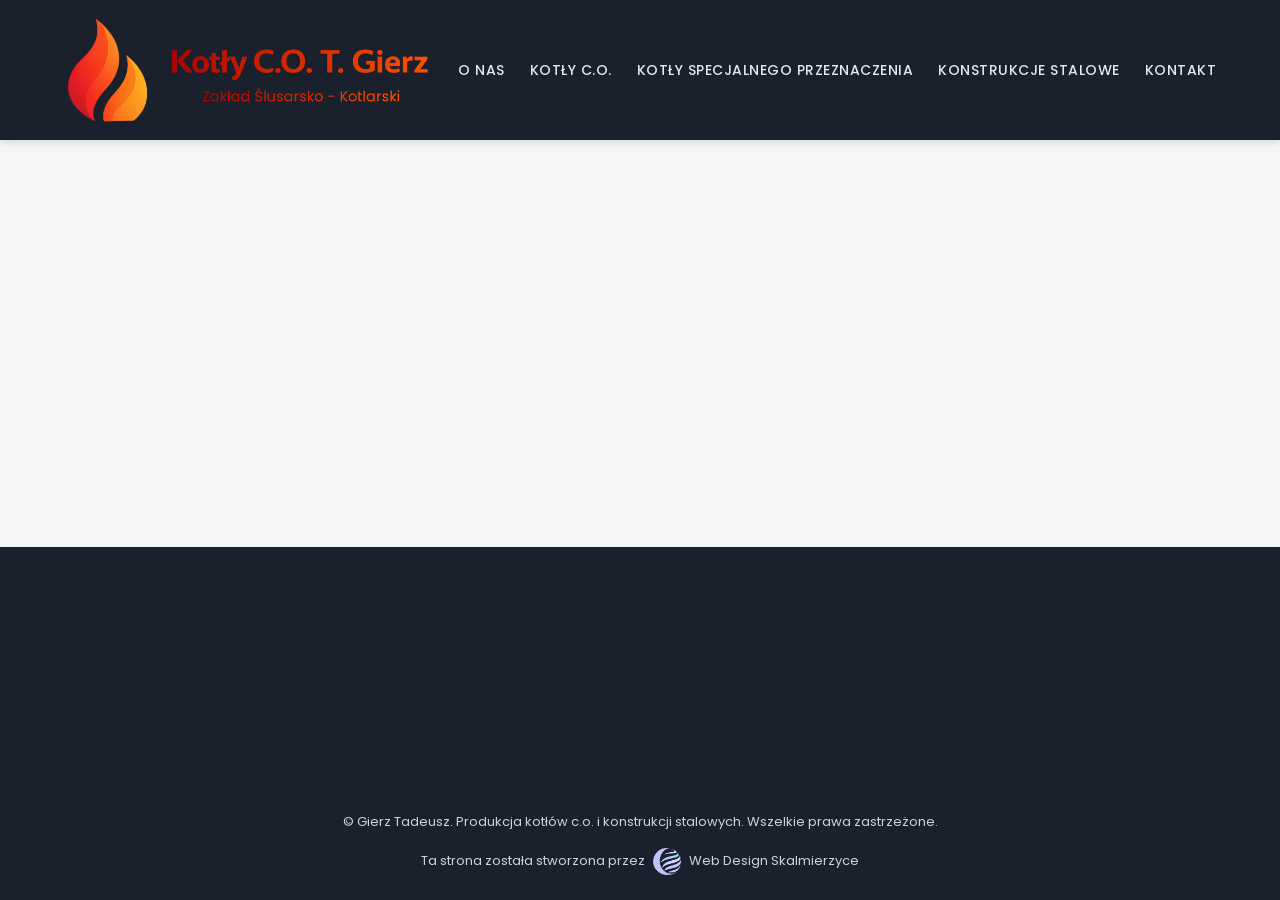
<file: index.html>
<!DOCTYPE html>
<html lang="pl">
<head>
    <meta charset="UTF-8">
    <meta name="viewport" content="width=device-width, initial-scale=1.0">
    <link rel="stylesheet" href="style.css">
    <link rel="shortcut icon" href="favicon.png" type="image/x-icon">
    <link rel="preconnect" href="https://fonts.googleapis.com">
    <link rel="preconnect" href="https://fonts.gstatic.com" crossorigin>
    <link href="https://fonts.googleapis.com/css2?family=Birthstone&family=Courgette&family=Poppins:ital,wght@0,100;0,200;0,300;0,400;0,500;0,600;0,700;0,800;0,900;1,100;1,200;1,300;1,400;1,500;1,600;1,700;1,800;1,900&display=swap" rel="stylesheet">
    <title>Home</title>
</head>
<body>
    <header>
        <a href="index.html" class="logo-link"><img src="logo.png" alt="Logo Kotły CO" class="nav-logo"></a>

        <input type="checkbox" id="menu-toggle" class="menu-toggle">
        <label for="menu-toggle" class="hamburger-label">
            <span></span>
            <span></span>
            <span></span>
        </label>

        <ul class="nav-menu">
            <li><a href="onas.html">O nas</a></li>
            <li><a href="kotlyco.html">Kotły C.O.</a></li>
            <li><a href="kotlyspecjalne.html">Kotły specjalnego przeznaczenia</a></li>
            <li><a href="konstrukcje.html">Konstrukcje stalowe</a></li>
            <li><a href="kontakt.html">Kontakt</a></li>
        </ul>
    </header>

    <footer>
        <iframe src="https://www.google.com/maps/embed?pb=!1m18!1m12!1m3!1d154.54595161892988!2d17.96741751518115!3d51.701290234675774!2m3!1f0!2f0!3f0!3m2!1i1024!2i768!4f13.1!3m3!1m2!1s0x471ac5ee94b09e05%3A0xdb924361e9fa3e21!2sGierz%20Tadeusz.%20Produkcja%20kot%C5%82%C3%B3w%20c.o.%20i%20konstrukcji%20stalowych!5e0!3m2!1spl!2spl!4v1782755112914!5m2!1spl!2spl" width="600" height="450" style="border:0;" allowfullscreen="" loading="lazy" referrerpolicy="strict-origin-when-cross-origin"></iframe>
        <h4>© Gierz Tadeusz. Produkcja kotłów c.o. i konstrukcji stalowych. Wszelkie prawa zastrzeżone.</h4>
        <h4>Ta strona została stworzona przez <img src="WebDesign.png" alt="logo WebDesign Skalmierzyce"> Web Design Skalmierzyce</h4>
    </footer>
</body>
</html>
</file>
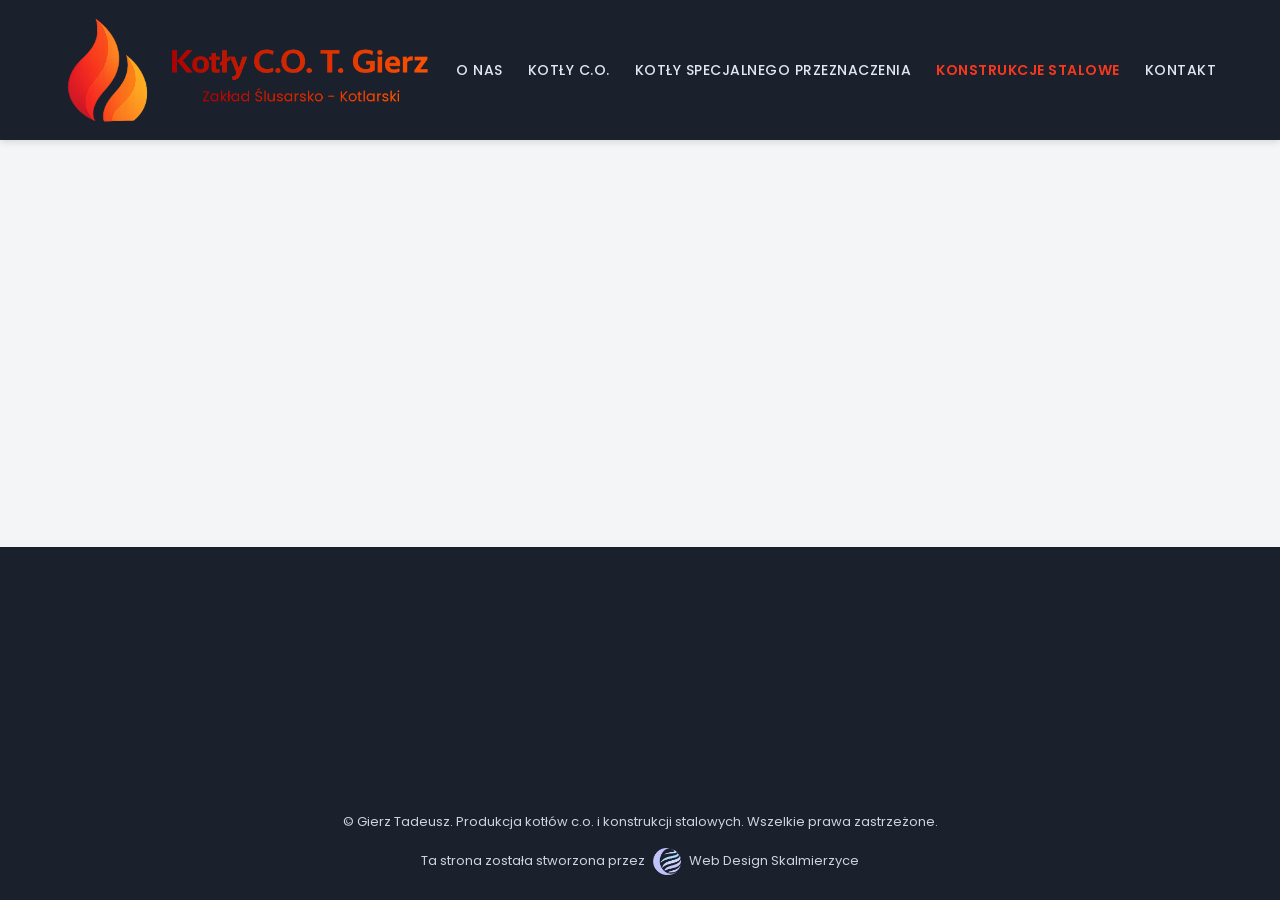
<file: konstrukcje.html>
<!DOCTYPE html>
<html lang="pl">
<head>
    <meta charset="UTF-8">
    <meta name="viewport" content="width=device-width, initial-scale=1.0">
    <link rel="stylesheet" href="style.css">
    <link rel="shortcut icon" href="favicon.png" type="image/x-icon">
    <link rel="preconnect" href="https://fonts.googleapis.com">
    <link rel="preconnect" href="https://fonts.gstatic.com" crossorigin>
    <link href="https://fonts.googleapis.com/css2?family=Birthstone&family=Courgette&family=Poppins:ital,wght@0,100;0,200;0,300;0,400;0,500;0,600;0,700;0,800;0,900;1,100;1,200;1,300;1,400;1,500;1,600;1,700;1,800;1,900&display=swap" rel="stylesheet">
    <title>Konstrukcje stalowe</title>
</head>
<body>
    <header>
        <a href="index.html" class="logo-link"><img src="logo.png" alt="Logo Kotły CO" class="nav-logo"></a>

        <input type="checkbox" id="menu-toggle" class="menu-toggle">
        <label for="menu-toggle" class="hamburger-label">
            <span></span>
            <span></span>
            <span></span>
        </label>

        <ul class="nav-menu">
            <li><a href="onas.html">O nas</a></li>
            <li><a href="kotlyco.html">Kotły C.O.</a></li>
            <li><a href="kotlyspecjalne.html">Kotły specjalnego przeznaczenia</a></li>
            <li><a href="konstrukcje.html" class="active">Konstrukcje stalowe</a></li>
            <li><a href="kontakt.html">Kontakt</a></li>
        </ul>
    </header>

    <footer>
        <iframe src="https://www.google.com/maps/embed?pb=!1m18!1m12!1m3!1d154.54595161892988!2d17.96741751518115!3d51.701290234675774!2m3!1f0!2f0!3f0!3m2!1i1024!2i768!4f13.1!3m3!1m2!1s0x471ac5ee94b09e05%3A0xdb924361e9fa3e21!2sGierz%20Tadeusz.%20Produkcja%20kot%C5%82%C3%B3w%20c.o.%20i%20konstrukcji%20stalowych!5e0!3m2!1spl!2spl!4v1782755112914!5m2!1spl!2spl" width="600" height="450" style="border:0;" allowfullscreen="" loading="lazy" referrerpolicy="strict-origin-when-cross-origin"></iframe>
        <h4>© Gierz Tadeusz. Produkcja kotłów c.o. i konstrukcji stalowych. Wszelkie prawa zastrzeżone.</h4>
        <h4>Ta strona została stworzona przez <img src="WebDesign.png" alt="logo WebDesign Skalmierzyce"> Web Design Skalmierzyce</h4>
    </footer>
</body>
</html>
</file>
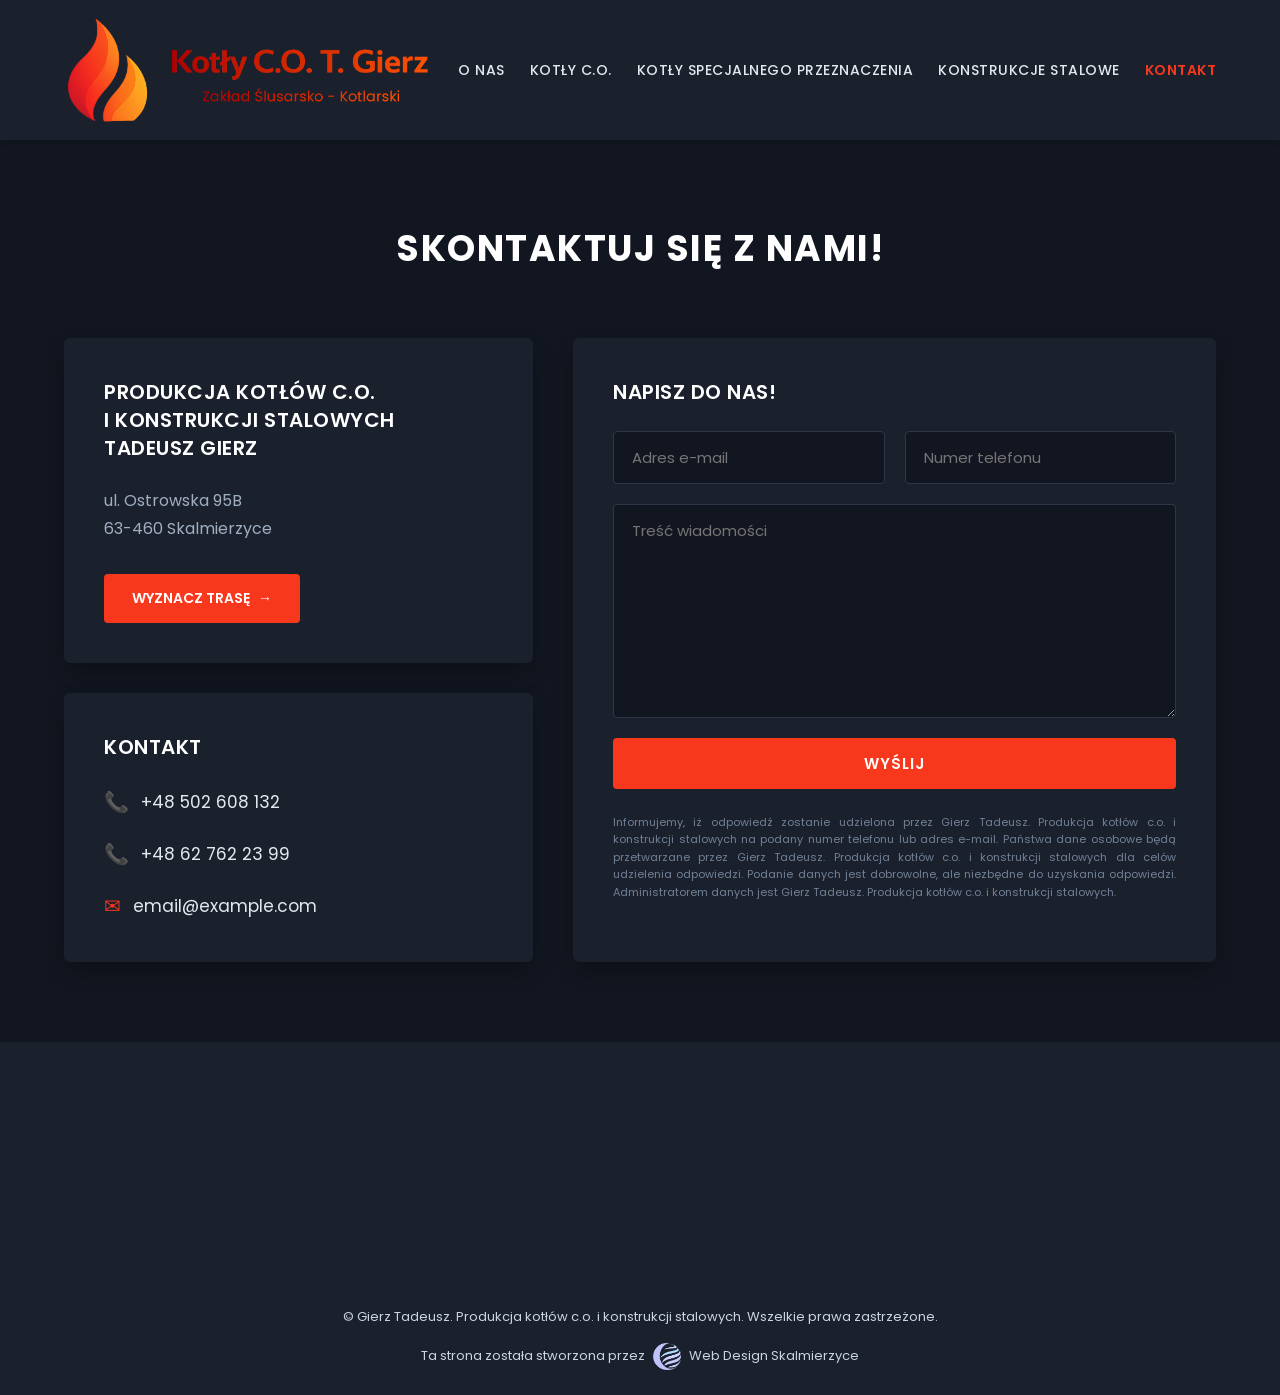
<file: kontakt.html>
<!DOCTYPE html>
<html lang="pl">
<head>
    <meta charset="UTF-8">
    <meta name="viewport" content="width=device-width, initial-scale=1.0">
    <link rel="stylesheet" href="style.css">
    <link rel="shortcut icon" href="favicon.png" type="image/x-icon">
    <link rel="preconnect" href="https://fonts.googleapis.com">
    <link rel="preconnect" href="https://fonts.gstatic.com" crossorigin>
    <link href="https://fonts.googleapis.com/css2?family=Birthstone&family=Courgette&family=Poppins:ital,wght@0,100;0,200;0,300;0,400;0,500;0,600;0,700;0,800;0,900;1,100;1,200;1,300;1,400;1,500;1,600;1,700;1,800;1,900&display=swap" rel="stylesheet">
    <title>Kontakt</title>
</head>
<body>
    <header>
        <a href="index.html" class="logo-link"><img src="logo.png" alt="Logo Kotły CO" class="nav-logo"></a>

        <input type="checkbox" id="menu-toggle" class="menu-toggle">
        <label for="menu-toggle" class="hamburger-label">
            <span></span>
            <span></span>
            <span></span>
        </label>

        <ul class="nav-menu">
            <li><a href="onas.html">O nas</a></li>
            <li><a href="kotlyco.html">Kotły C.O.</a></li>
            <li><a href="kotlyspecjalne.html">Kotły specjalnego przeznaczenia</a></li>
            <li><a href="konstrukcje.html">Konstrukcje stalowe</a></li>
            <li><a href="kontakt.html" class="active">Kontakt</a></li>
        </ul>
    </header>
    <main class="contact-section">
        <h1 class="section-title">Skontaktuj się z nami!</h1>
        
        <div class="contact-container">
            <div class="contact-info-column">
                
                <div class="contact-card card-justify">
                    <h2>Produkcja kotłów C.O.<br>i konstrukcji stalowych<br>Tadeusz Gierz</h2>
                    <p class="address">
                        ul. Ostrowska 95B<br>
                        63-460 Skalmierzyce
                    </p>
                    <a href="https://www.google.com/maps/dir/?api=1&destination=Gierz+Tadeusz.+Produkcja+kotłów+c.o.+i+konstrukcji+stalowych,+Ostrowska+95B,+63-460+Skalmierzyce" target="_blank" class="map-btn-link">
                        <button class="btn-primary">Wyznacz trasę <span class="arrow">→</span></button>
                    </a>
                </div>

                <div class="contact-card">
                    <h2>Kontakt</h2>
                    <ul class="contact-list">
                        <li><span class="icon">📞</span> +48 502 608 132</li>
                        <li><span class="icon">📞</span> +48 62 762 23 99</li>
                        <li><span class="icon">✉</span> email@example.com</li>
                    </ul>
                </div>

            </div>

            <div class="contact-card form-card">
                <h2>Napisz do nas!</h2>
                <form action="" class="contact-form">
                    <div class="form-row">
                        <input type="email" placeholder="Adres e-mail" required>
                        <input type="number" placeholder="Numer telefonu" required>
                    </div>
                    <textarea placeholder="Treść wiadomości" rows="8" required></textarea>
                    
                    <button type="submit" class="btn-submit">Wyślij</button>
                    
                    <p class="rodo-text">
                        Informujemy, iż odpowiedź zostanie udzielona przez Gierz Tadeusz. Produkcja kotłów c.o. i konstrukcji stalowych na podany numer telefonu lub adres e-mail. Państwa dane osobowe będą przetwarzane przez Gierz Tadeusz. Produkcja kotłów c.o. i konstrukcji stalowych dla celów udzielenia odpowiedzi. Podanie danych jest dobrowolne, ale niezbędne do uzyskania odpowiedzi. Administratorem danych jest Gierz Tadeusz. Produkcja kotłów c.o. i konstrukcji stalowych.
                    </p>
                </form>
            </div>
        </div>
    </main>
    <footer>
        <iframe src="https://www.google.com/maps/embed?pb=!1m18!1m12!1m3!1d154.54595161892988!2d17.96741751518115!3d51.701290234675774!2m3!1f0!2f0!3f0!3m2!1i1024!2i768!4f13.1!3m3!1m2!1s0x471ac5ee94b09e05%3A0xdb924361e9fa3e21!2sGierz%20Tadeusz.%20Produkcja%20kot%C5%82%C3%B3w%20c.o.%20i%20konstrukcji%20stalowych!5e0!3m2!1spl!2spl!4v1782755112914!5m2!1spl!2spl" width="600" height="450" style="border:0;" allowfullscreen="" loading="lazy" referrerpolicy="strict-origin-when-cross-origin"></iframe>
        <h4>© Gierz Tadeusz. Produkcja kotłów c.o. i konstrukcji stalowych. Wszelkie prawa zastrzeżone.</h4>
        <h4>Ta strona została stworzona przez <img src="WebDesign.png" alt="logo WebDesign Skalmierzyce"> Web Design Skalmierzyce</h4>
    </footer>
</body>
</html>
</file>
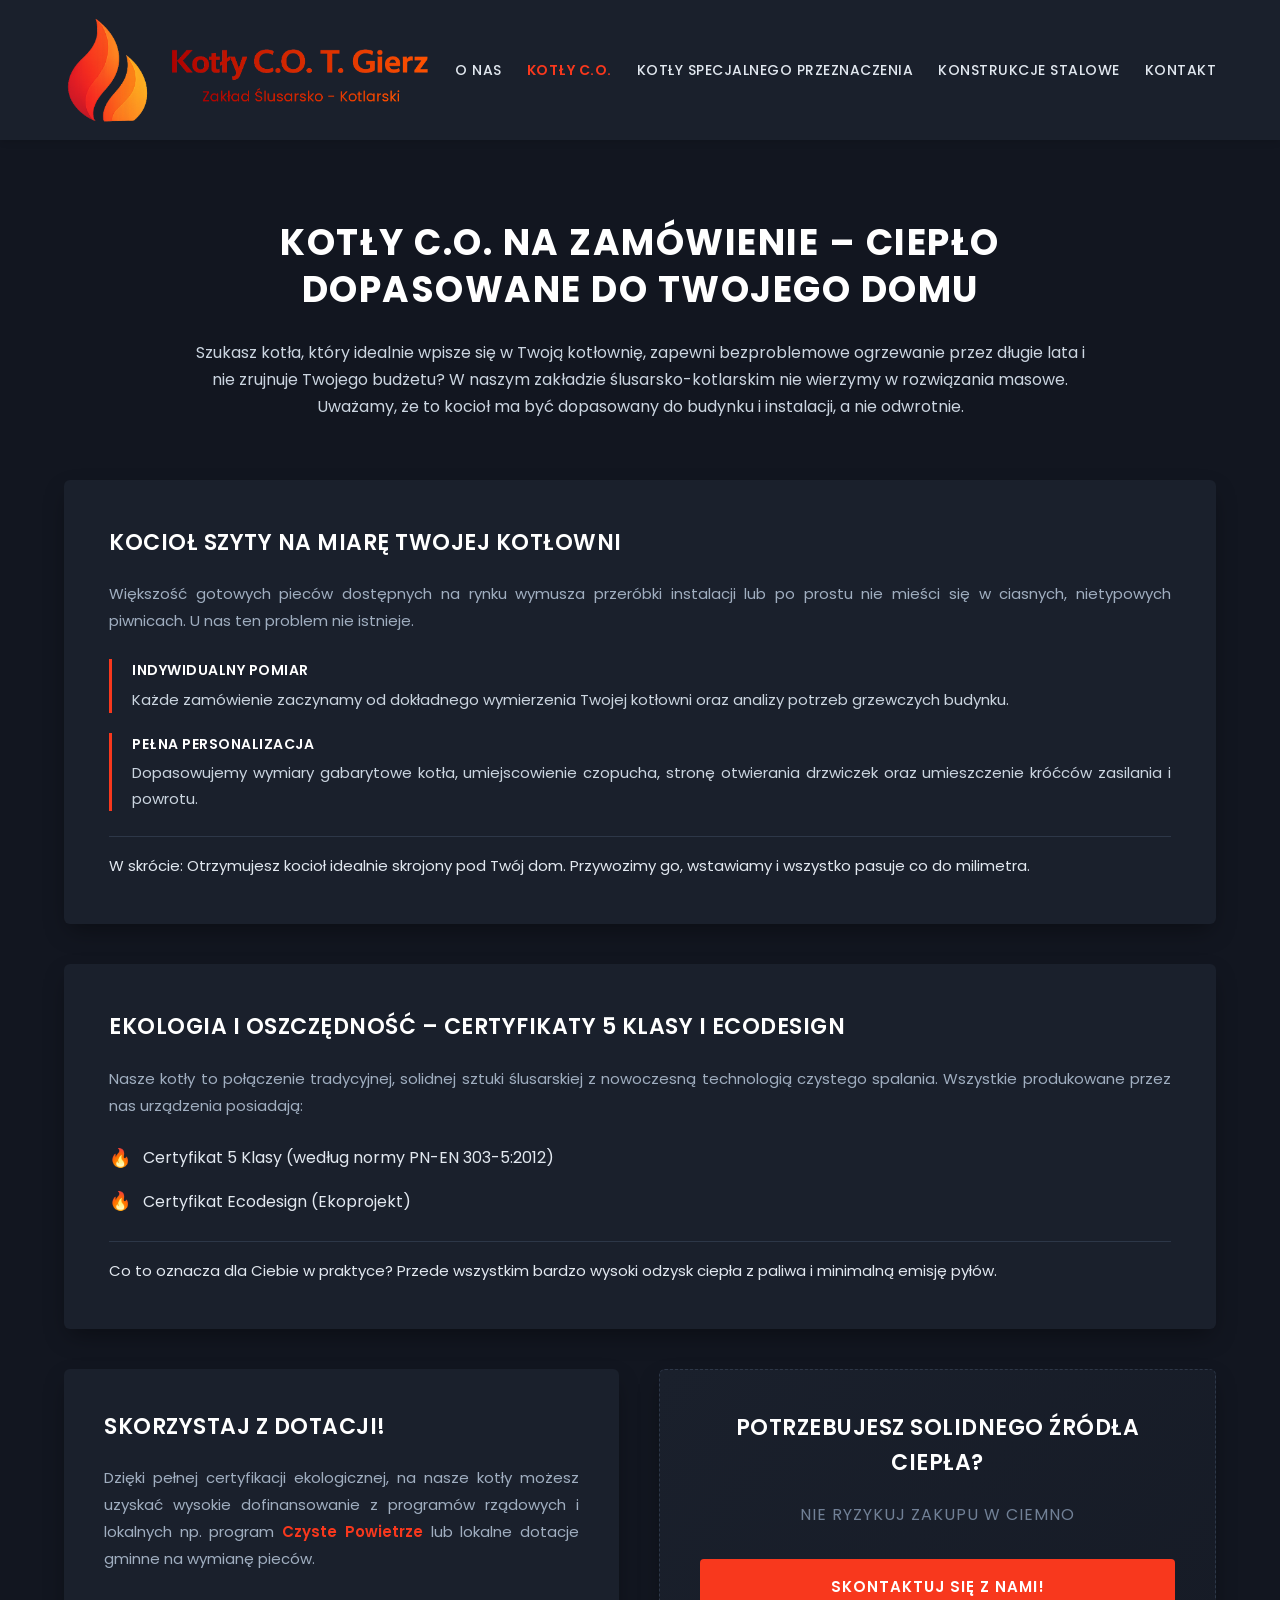
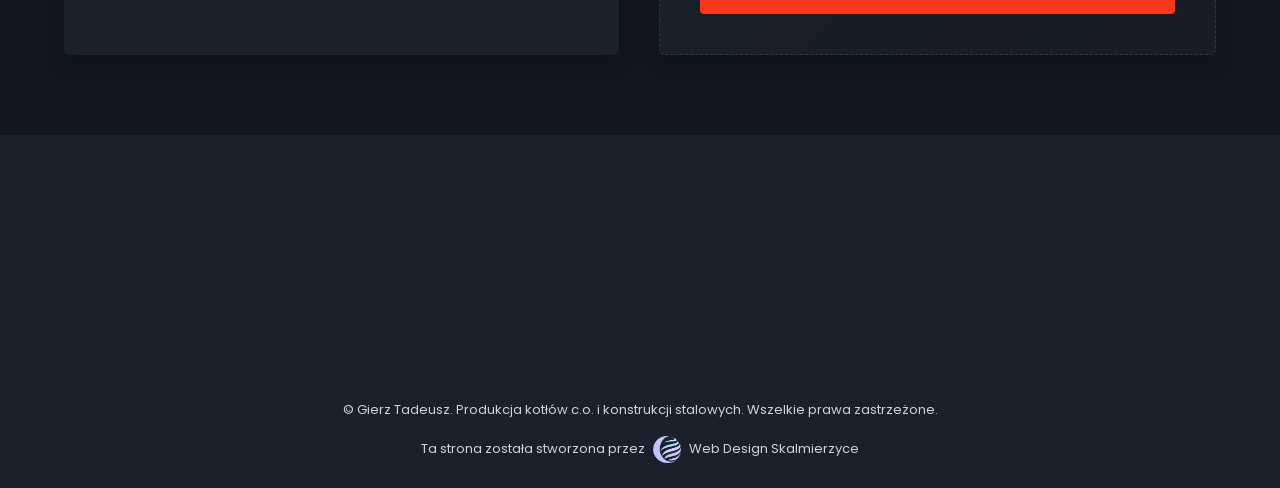
<file: kotlyco.html>
<!DOCTYPE html>
<html lang="pl">
<head>
    <meta charset="UTF-8">
    <meta name="viewport" content="width=device-width, initial-scale=1.0">
    <link rel="stylesheet" href="style.css">
    <link rel="shortcut icon" href="favicon.png" type="image/x-icon">
    <link rel="preconnect" href="https://fonts.googleapis.com">
    <link rel="preconnect" href="https://fonts.gstatic.com" crossorigin>
    <link href="https://fonts.googleapis.com/css2?family=Birthstone&family=Courgette&family=Poppins:ital,wght@0,100;0,200;0,300;0,400;0,500;0,600;0,700;0,800;0,900;1,100;1,200;1,300;1,400;1,500;1,600;1,700;1,800;1,900&display=swap" rel="stylesheet">
    <title>Kotły C.O.</title>
</head>
<body>
    <header>
        <a href="index.html" class="logo-link"><img src="logo.png" alt="Logo Kotły CO" class="nav-logo"></a>

        <input type="checkbox" id="menu-toggle" class="menu-toggle">
        <label for="menu-toggle" class="hamburger-label">
            <span></span>
            <span></span>
            <span></span>
        </label>

        <ul class="nav-menu">
            <li><a href="onas.html">O nas</a></li>
            <li><a href="kotlyco.html" class="active">Kotły C.O.</a></li>
            <li><a href="kotlyspecjalne.html">Kotły specjalnego przeznaczenia</a></li>
            <li><a href="konstrukcje.html">Konstrukcje stalowe</a></li>
            <li><a href="kontakt.html">Kontakt</a></li>
        </ul>
    </header>
    <main class="products-section">
        <div class="products-hero">
            <h1 class="hero-title">Kotły C.O. na zamówienie – Ciepło dopasowane do Twojego domu</h1>
            <p class="hero-desc">Szukasz kotła, który idealnie wpisze się w Twoją kotłownię, zapewni bezproblemowe ogrzewanie przez długie lata i nie zrujnuje Twojego budżetu? W naszym zakładzie ślusarsko-kotlarskim nie wierzymy w rozwiązania masowe. Uważamy, że to kocioł ma być dopasowany do budynku i instalacji, a nie odwrotnie.</p>
        </div>
        
        <div class="products-container">
            <div class="product-large-card text-justify">
                <h2>Kocioł szyty na miarę Twojej kotłowni</h2>
                <p>Większość gotowych pieców dostępnych na rynku wymusza przeróbki instalacji lub po prostu nie mieści się w ciasnych, nietypowych piwnicach. U nas ten problem nie istnieje.</p>
                <ul class="features-list">
                    <li>
                        <span class="feature-highlight">Indywidualny pomiar</span> Każde zamówienie zaczynamy od dokładnego wymierzenia Twojej kotłowni oraz analizy potrzeb grzewczych budynku.
                    </li>
                    <li>
                        <span class="feature-highlight">Pełna personalizacja</span> Dopasowujemy wymiary gabarytowe kotła, umiejscowienie czopucha, stronę otwierania drzwiczek oraz umieszczenie króćców zasilania i powrotu.
                    </li>
                </ul>
                <p class="card-summary">W skrócie: Otrzymujesz kocioł idealnie skrojony pod Twój dom. Przywozimy go, wstawiamy i wszystko pasuje co do milimetra.</p>
            </div>

            <div class="product-large-card text-justify">
                <h2>Ekologia i oszczędność – Certyfikaty 5 Klasy i Ecodesign</h2>
                <p>Nasze kotły to połączenie tradycyjnej, solidnej sztuki ślusarskiej z nowoczesną technologią czystego spalania. Wszystkie produkowane przez nas urządzenia posiadają:</p>
                <ul class="cert-list">
                    <li><span class="fire-icon">🔥</span> Certyfikat 5 Klasy (według normy PN-EN 303-5:2012)</li>
                    <li><span class="fire-icon">🔥</span> Certyfikat Ecodesign (Ekoprojekt)</li>
                </ul>
                <p class="card-summary">Co to oznacza dla Ciebie w praktyce? Przede wszystkim bardzo wysoki odzysk ciepła z paliwa i minimalną emisję pyłów.</p>
            </div>

            <div class="small-cards-row">
                <div class="product-small-card text-justify">
                    <h2>Skorzystaj z dotacji!</h2>
                    <p>Dzięki pełnej certyfikacji ekologicznej, na nasze kotły możesz uzyskać wysokie dofinansowanie z programów rządowych i lokalnych np. program <span class="text-accent">Czyste Powietrze</span> lub lokalne dotacje gminne na wymianę pieców.</p>
                </div>

                <div class="product-small-card cta-card">
                    <h2>Potrzebujesz solidnego źródła ciepła?</h2>
                    <p class="cta-sub">Nie ryzykuj zakupu w ciemno</p>
                    <a href="kontakt.html" class="cta-link">
                        <button class="btn-cta">Skontaktuj się z nami!</button>
                    </a>
                </div>
            </div>
        </div>
    </main>
    <footer>
        <iframe src="https://www.google.com/maps/embed?pb=!1m18!1m12!1m3!1d154.54595161892988!2d17.96741751518115!3d51.701290234675774!2m3!1f0!2f0!3f0!3m2!1i1024!2i768!4f13.1!3m3!1m2!1s0x471ac5ee94b09e05%3A0xdb924361e9fa3e21!2sGierz%20Tadeusz.%20Produkcja%20kot%C5%82%C3%B3w%20c.o.%20i%20konstrukcji%20stalowych!5e0!3m2!1spl!2spl!4v1782755112914!5m2!1spl!2spl" width="600" height="450" style="border:0;" allowfullscreen="" loading="lazy" referrerpolicy="strict-origin-when-cross-origin"></iframe>
        <h4>© Gierz Tadeusz. Produkcja kotłów c.o. i konstrukcji stalowych. Wszelkie prawa zastrzeżone.</h4>
        <h4>Ta strona została stworzona przez <img src="WebDesign.png" alt="logo WebDesign Skalmierzyce"> Web Design Skalmierzyce</h4>
    </footer>
</body>
</html>
</file>
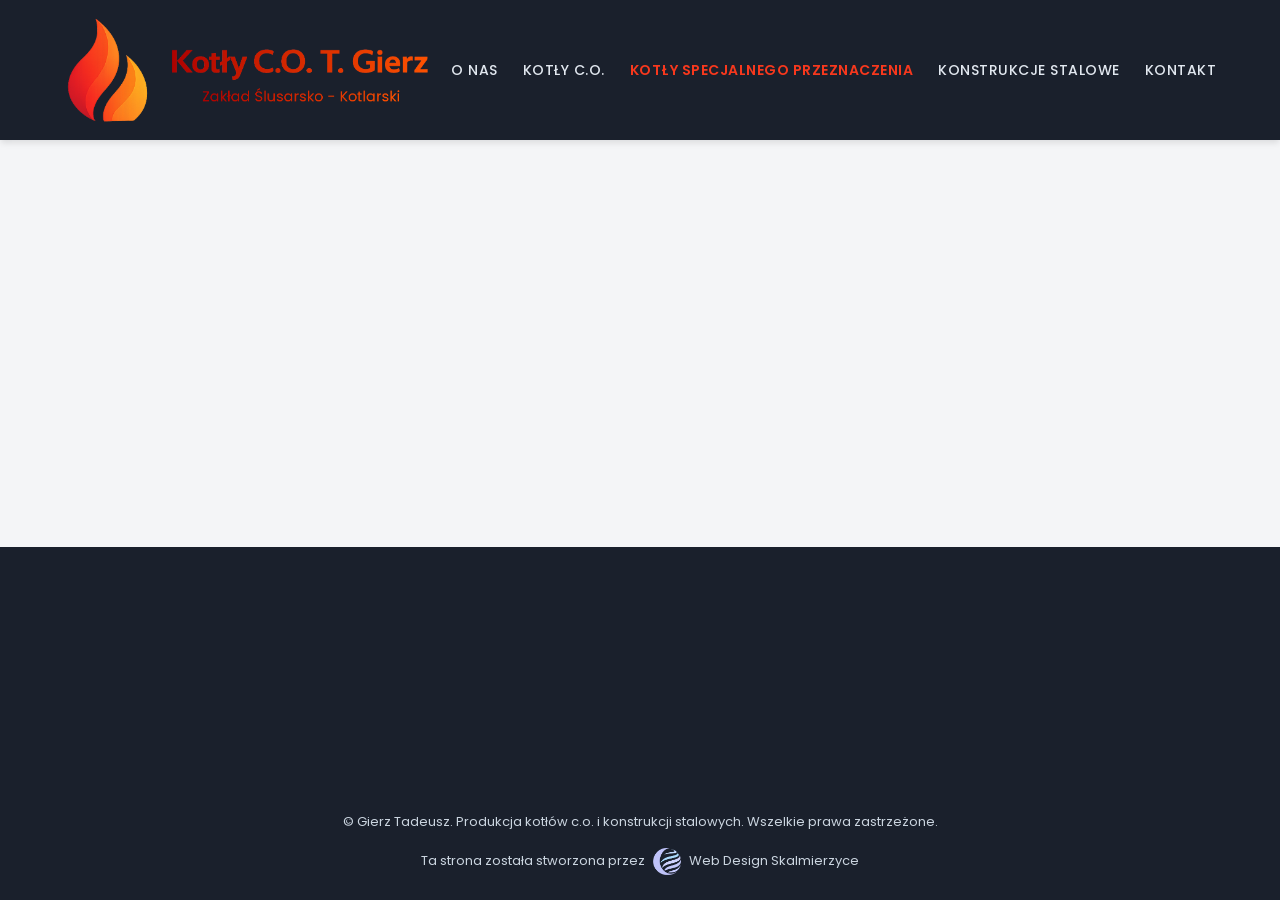
<file: kotlyspecjalne.html>
<!DOCTYPE html>
<html lang="pl">
<head>
    <meta charset="UTF-8">
    <meta name="viewport" content="width=device-width, initial-scale=1.0">
    <link rel="stylesheet" href="style.css">
    <link rel="shortcut icon" href="favicon.png" type="image/x-icon">
    <link rel="preconnect" href="https://fonts.googleapis.com">
    <link rel="preconnect" href="https://fonts.gstatic.com" crossorigin>
    <link href="https://fonts.googleapis.com/css2?family=Birthstone&family=Courgette&family=Poppins:ital,wght@0,100;0,200;0,300;0,400;0,500;0,600;0,700;0,800;0,900;1,100;1,200;1,300;1,400;1,500;1,600;1,700;1,800;1,900&display=swap" rel="stylesheet">
    <title>Kotły specjalnego przeznaczenia</title>
</head>
<body>
    <header>
        <a href="index.html" class="logo-link"><img src="logo.png" alt="Logo Kotły CO" class="nav-logo"></a>

        <input type="checkbox" id="menu-toggle" class="menu-toggle">
        <label for="menu-toggle" class="hamburger-label">
            <span></span>
            <span></span>
            <span></span>
        </label>

        <ul class="nav-menu">
            <li><a href="onas.html">O nas</a></li>
            <li><a href="kotlyco.html">Kotły C.O.</a></li>
            <li><a href="kotlyspecjalne.html" class="active">Kotły specjalnego przeznaczenia</a></li>
            <li><a href="konstrukcje.html">Konstrukcje stalowe</a></li>
            <li><a href="kontakt.html">Kontakt</a></li>
        </ul>
    </header>

    <footer>
        <iframe src="https://www.google.com/maps/embed?pb=!1m18!1m12!1m3!1d154.54595161892988!2d17.96741751518115!3d51.701290234675774!2m3!1f0!2f0!3f0!3m2!1i1024!2i768!4f13.1!3m3!1m2!1s0x471ac5ee94b09e05%3A0xdb924361e9fa3e21!2sGierz%20Tadeusz.%20Produkcja%20kot%C5%82%C3%B3w%20c.o.%20i%20konstrukcji%20stalowych!5e0!3m2!1spl!2spl!4v1782755112914!5m2!1spl!2spl" width="600" height="450" style="border:0;" allowfullscreen="" loading="lazy" referrerpolicy="strict-origin-when-cross-origin"></iframe>
        <h4>© Gierz Tadeusz. Produkcja kotłów c.o. i konstrukcji stalowych. Wszelkie prawa zastrzeżone.</h4>
        <h4>Ta strona została stworzona przez <img src="WebDesign.png" alt="logo WebDesign Skalmierzyce"> Web Design Skalmierzyce</h4>
    </footer>
</body>
</html>
</file>
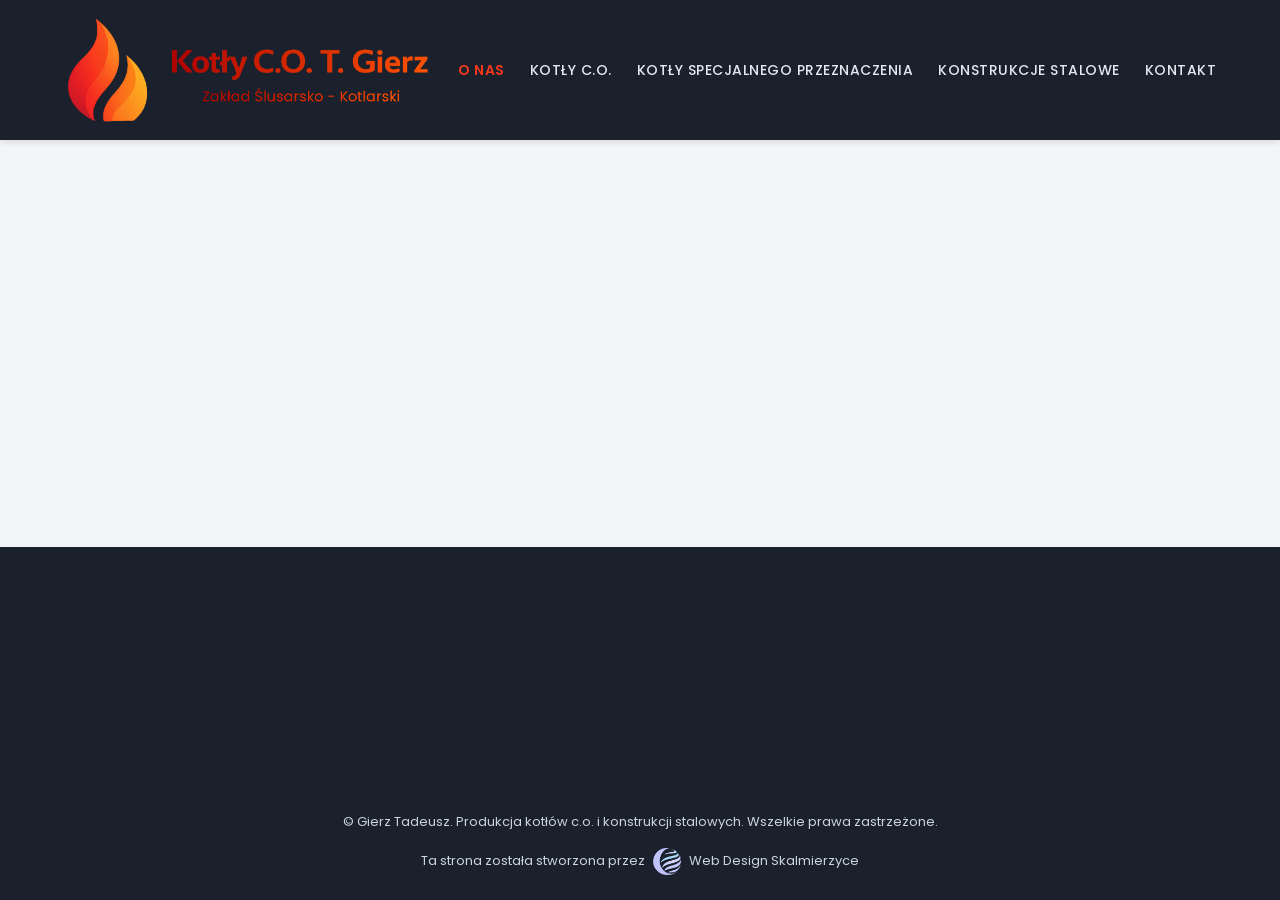
<file: onas.html>
<!DOCTYPE html>
<html lang="pl">
<head>
    <meta charset="UTF-8">
    <meta name="viewport" content="width=device-width, initial-scale=1.0">
    <link rel="stylesheet" href="style.css">
    <link rel="shortcut icon" href="favicon.png" type="image/x-icon">
    <link rel="preconnect" href="https://fonts.googleapis.com">
    <link rel="preconnect" href="https://fonts.gstatic.com" crossorigin>
    <link href="https://fonts.googleapis.com/css2?family=Birthstone&family=Courgette&family=Poppins:ital,wght@0,100;0,200;0,300;0,400;0,500;0,600;0,700;0,800;0,900;1,100;1,200;1,300;1,400;1,500;1,600;1,700;1,800;1,900&display=swap" rel="stylesheet">
    <title>O nas</title>
</head>
<body>
    <header>
        <a href="index.html" class="logo-link"><img src="logo.png" alt="Logo Kotły CO" class="nav-logo"></a>

        <input type="checkbox" id="menu-toggle" class="menu-toggle">
        <label for="menu-toggle" class="hamburger-label">
            <span></span>
            <span></span>
            <span></span>
        </label>

        <ul class="nav-menu">
            <li><a href="onas.html" class="active">O nas</a></li>
            <li><a href="kotlyco.html">Kotły C.O.</a></li>
            <li><a href="kotlyspecjalne.html">Kotły specjalnego przeznaczenia</a></li>
            <li><a href="konstrukcje.html">Konstrukcje stalowe</a></li>
            <li><a href="kontakt.html">Kontakt</a></li>
        </ul>
    </header>

    <footer>
        <iframe src="https://www.google.com/maps/embed?pb=!1m18!1m12!1m3!1d154.54595161892988!2d17.96741751518115!3d51.701290234675774!2m3!1f0!2f0!3f0!3m2!1i1024!2i768!4f13.1!3m3!1m2!1s0x471ac5ee94b09e05%3A0xdb924361e9fa3e21!2sGierz%20Tadeusz.%20Produkcja%20kot%C5%82%C3%B3w%20c.o.%20i%20konstrukcji%20stalowych!5e0!3m2!1spl!2spl!4v1782755112914!5m2!1spl!2spl" width="600" height="450" style="border:0;" allowfullscreen="" loading="lazy" referrerpolicy="strict-origin-when-cross-origin"></iframe>
        <h4>© Gierz Tadeusz. Produkcja kotłów c.o. i konstrukcji stalowych. Wszelkie prawa zastrzeżone.</h4>
        <h4>Ta strona została stworzona przez <img src="WebDesign.png" alt="logo WebDesign Skalmierzyce"> Web Design Skalmierzyce</h4>
    </footer>
</body>
</html>
</file>
<file: style.css>
/* ==========================================================================
   1. RESET I USTAWIENIA GLOBALNE
   ========================================================================== */
*, *::before, *::after {
    box-sizing: border-box;
    margin: 0;
    padding: 0;
}

body {
    font-family: 'Poppins', sans-serif;
    background-color: #f4f5f7;
    color: #2d3748;
    line-height: 1.6;
    display: flex;
    flex-direction: column;
    min-height: 100vh;
}

/* Styl dla linków */
a {
    text-transform: uppercase;
    text-decoration: none;
    font-weight: 500;
    font-size: 14px;
    letter-spacing: 0.5px;
    transition: color 0.3s ease;
}

/* ==========================================================================
   2. HEADER & NAWIGACJA (DESKTOP) - WERSJA PROCENTOWA
   ========================================================================== */
header {
    background-color: #1a202c; 
    /* KROK 1: Definiujemy sztywną wysokość nagłówka dla komputerów */
    height: 140px; 
    
    /* Rezygnujemy z paddingu góra/dół, kontrolujemy tylko boki (5%) */
    padding: 0 5%; 
    
    display: flex;
    justify-content: space-between;
    align-items: center;
    position: sticky;
    top: 0;
    z-index: 1000;
    box-shadow: 0 4px 6px -1px rgba(0, 0, 0, 0.1);
}

/* Kontener linku wokół logo */
.logo-link {
    display: flex;
    align-items: center;
    /* KROK 2: Link zajmuje pełną wysokość nagłówka */
    height: 100%; 
}

.nav-logo {
    /* KROK 3: Logo zajmuje dokładnie 90% wysokości nagłówka (w tym przypadku ok. 126px) */
    height: 80%; 
    width: auto;
    display: block;
    /* Automatycznie centruje logo w pionie wewnątrz 100% wysokości linku */
    margin: auto 0; 
}

.nav-menu {
    list-style: none;
    display: flex;
    align-items: center;
    gap: 25px;
}

.nav-menu a {
    color: #e2e8f0;
}

.nav-menu a.active{
    color: #f8381d;
    font-weight: 600;
}

.nav-menu a:hover {
    color: #f6ad55;
}

.menu-toggle, 
.hamburger-label {
    display: none;
}

/* ==========================================================================
   3. FOOTER (STOPKA)
   ========================================================================== */
footer {
    background-color: #1a202c;
    color: #a0aec0;
    margin-top: auto; /* Popycha footer na dół strony, jeśli jest mało treści */
    display: flex;
    flex-direction: column;
    align-items: center;
    text-align: center;
}

/* Stylizacja mapy */
footer iframe {
    width: 100% !important;
    height: 250px; /* Maksymalna estetyczna wysokość mapy */
    display: block;
    filter: grayscale(20%) contrast(110%); /* Lekki industrialny filtr dla mapy */
}

/* Teksty w footerze */
footer h4 {
    font-size: 13px;
    font-weight: 400;
    margin: 15px 20px 0 20px;
    color: #cbd5e0;
}

/* Ostatnia linijka z logo twórców strony */
footer h4:last-of-type {
    margin-bottom: 25px;
    display: flex;
    align-items: center;
    justify-content: center;
    gap: 8px;
    flex-wrap: wrap;
}

/* Logo WebDesign wielkości tekstu */
footer h4 img {
    height: 27px; /* Dokładnie dopasowane do wielkości linii tekstu */
    width: auto;
    vertical-align: middle;
}

/* ==========================================================================
   4. RESPONSOWNOŚĆ (MEDIA QUERIES - MOBILE) - WERSJA PROCENTOWA
   ========================================================================== */
@media screen and (max-width: 992px) {
    
    header {
        /* KROK 4: Na telefonach zmniejszamy nagłówek np. do 85px. 
           Logo automatycznie zmniejszy się do ~76px. Będzie duże, ale nie rozwali układu! */
        height: 85px; 
    }

    /* Pokaż przycisk hamburgera */
    .hamburger-label {
        display: flex;
        flex-direction: column;
        justify-content: space-between;
        width: 30px;
        height: 21px;
        cursor: pointer;
        z-index: 1001;
    }

    .hamburger-label span {
        display: block;
        height: 3px;
        width: 100%;
        background-color: #e2e8f0;
        border-radius: 3px;
        transition: all 0.3s ease;
    }

    /* Ukryte menu rozwijane w pionie na telefonie */
    .nav-menu {
        position: absolute;
        top: 100%; 
        left: 0;
        width: 100%;
        background-color: #1a202c;
        flex-direction: column;
        gap: 0;
        max-height: 0;
        overflow: hidden;
        transition: max-height 0.4s ease-in-out;
        box-shadow: 0 4px 6px -1px rgba(0, 0, 0, 0.1);
    }

    .nav-menu li {
        width: 100%;
        text-align: center;
    }

    .nav-menu a {
        display: block;
        padding: 18px 0;
        border-top: 1px solid #2d3748;
        width: 100%;
    }

    /* Logika otwierania menu przy użyciu checkboxa: */
    .menu-toggle:checked ~ .nav-menu {
        max-height: 400px; 
    }

    /* Animacja hamburgera w krzyżyk (X) po kliknięciu */
    .menu-toggle:checked ~ .hamburger-label span:nth-child(1) {
        transform: translateY(9px) rotate(45deg);
    }

    .menu-toggle:checked ~ .hamburger-label span:nth-child(2) {
        opacity: 0;
    }

    .menu-toggle:checked ~ .hamburger-label span:nth-child(3) {
        transform: translateY(-9px) rotate(-45deg);
    }
}

/* ==========================================================================
   5. PODSTRONA KONTAKT (NOWA WERSJA DWUKOLUMNOWA)
   ========================================================================== */

.contact-section {
    background-color: #121620; 
    color: #ffffff;
    padding: 80px 5%; /* Większy padding dla lepszego rozbicia sekcji */
    flex-grow: 1;
}

.section-title {
    text-align: center;
    font-size: 36px; /* Lekko powiększony tytuł */
    font-weight: 700;
    margin-bottom: 60px;
    text-transform: uppercase;
    letter-spacing: 1.5px;
}

/* Główny kontener na dwie główne sekcje (lewa i prawa) */
.contact-container {
    display: flex;
    justify-content: center;
    align-items: stretch; /* Sprawia, że obie strony mają równą wysokość */
    gap: 40px; /* Większy odstęp między kolumnami */
    max-width: 1200px;
    margin: 0 auto;
}

/* Lewa kolumna grupująca dwa kafelki */
.contact-info-column {
    flex: 1;
    display: flex;
    flex-direction: column;
    gap: 30px; /* Odstęp między dwoma lewymi kafelkami */
}

/* Prawa kolumna z formularzem */
.form-card {
    flex: 1.2; /* Formularz jest minimalnie szerszy, co wygląda bardzo naturalnie */
}

/* Uniwersalny styl kafelków */
.contact-card {
    background-color: #1a202c;
    padding: 40px; /* Większy padding wewnątrz dla efektu "oddechu" */
    border-radius: 6px;
    box-shadow: 0 10px 25px -5px rgba(0, 0, 0, 0.4);
    display: flex;
    flex-direction: column;
    justify-content: center;
}

/* Klasa dla wyjustowania zawartości konkretnego kafelka */
.card-justify {
    text-align: justify;
}

.contact-card h2 {
    font-size: 20px;
    font-weight: 600;
    color: #ffffff;
    margin-bottom: 25px;
    text-transform: uppercase;
    letter-spacing: 0.5px;
    line-height: 1.4;
}

.contact-card .address {
    font-size: 16px;
    color: #a0aec0;
    line-height: 1.8;
    margin-bottom: 30px;
}

.contact-list {
    list-style: none;
}

.contact-list li {
    margin-bottom: 20px;
    font-size: 17px;
    color: #e2e8f0;
    display: flex;
    align-items: center;
    gap: 12px;
}

.contact-list li:last-child {
    margin-bottom: 0; /* Reset dla ostatniego elementu */
}

.contact-list .icon {
    color: #f8381d;
    font-size: 20px;
}

/* Przycisk "Wyznacz trasę" */
.map-btn-link {
    display: inline-block;
    margin-top: auto; /* Popycha przycisk na dół kafelka, jeśli tekst jest krótki */
}

.btn-primary {
    background-color: #f8381d;
    color: white;
    border: none;
    padding: 14px 28px;
    font-family: 'Poppins', sans-serif;
    font-size: 14px;
    font-weight: 600;
    text-transform: uppercase;
    border-radius: 4px;
    cursor: pointer;
    transition: background-color 0.3s ease, transform 0.2s ease;
    display: flex;
    align-items: center;
    gap: 8px;
}

.btn-primary:hover {
    background-color: #d62c16;
    transform: translateY(-2px);
}

/* FORMULARZ KONTAKTOWY */
.contact-form {
    display: flex;
    flex-direction: column;
    gap: 20px;
    height: 100%;
}

.form-row {
    display: flex;
    gap: 20px;
}

.contact-form input,
.contact-form textarea {
    width: 100%;
    background-color: #121620;
    border: 1px solid #2d3748;
    padding: 14px 18px;
    color: #ffffff;
    font-family: 'Poppins', sans-serif;
    font-size: 15px;
    border-radius: 4px;
    transition: border-color 0.3s ease;
}

.contact-form input[type=number]::-webkit-inner-spin-button, 
.contact-form input[type=number]::-webkit-outer-spin-button { 
    -webkit-appearance: none; 
    margin: 0; 
}

.contact-form input:focus,
.contact-form textarea:focus {
    outline: none;
    border-color: #f8381d;
}

.contact-form textarea {
    resize: vertical;
}

.btn-submit {
    background-color: #f8381d;
    color: white;
    border: none;
    padding: 14px;
    font-family: 'Poppins', sans-serif;
    font-weight: 600;
    text-transform: uppercase;
    border-radius: 4px;
    cursor: pointer;
    transition: background-color 0.3s ease;
    width: 100%;
    letter-spacing: 1px;
    font-size: 15px;
}

.btn-submit:hover {
    background-color: #d62c16;
}

.rodo-text {
    font-size: 11px;
    color: #718096;
    line-height: 1.6;
    text-align: justify;
    margin-top: 5px;
}

/* ==========================================================================
   RESPONSOWNOŚĆ (MEDIA QUERIES)
   ========================================================================== */

/* Na tabletach i średnich ekranach przechodzimy w pełen pion */
@media screen and (max-width: 992px) {
    .contact-container {
        flex-direction: column;
        gap: 30px;
    }
    
    .contact-info-column {
        width: 100%;
    }
    
    .contact-card {
        padding: 30px;
    }
}

/* Na telefonach dbamy o odpowiednie łamanie wierszy w formularzu */
@media screen and (max-width: 576px) {
    .contact-section {
        padding: 50px 4%;
    }
    
    .section-title {
        font-size: 28px;
        margin-bottom: 40px;
    }

    .form-row {
        flex-direction: column;
        gap: 20px;
    }
}

/* ==========================================================================
   6. PODSTRONA KOTŁY C.O.
   ========================================================================== */

.products-section {
    background-color: #121620; /* Spójne ciemne tło */
    color: #ffffff;
    padding: 80px 5%;
    flex-grow: 1;
}

/* Sekcja nagłówkowa strony */
.products-hero {
    max-width: 900px;
    margin: 0 auto 60px auto;
    text-align: center;
}

.hero-title {
    font-size: 36px;
    font-weight: 700;
    text-transform: uppercase;
    letter-spacing: 1.5px;
    margin-bottom: 25px;
    line-height: 1.3;
}

.hero-desc {
    font-size: 16px;
    color: #cbd5e0;
    line-height: 1.7;
}

/* Główny kontener na karty */
.products-container {
    max-width: 1200px;
    margin: 0 auto;
    display: flex;
    flex-direction: column;
    gap: 40px; /* Odstęp między dużymi blokami */
}

/* Ogólny styl dużych kart */
.product-large-card {
    background-color: #1a202c;
    padding: 45px;
    border-radius: 6px;
    box-shadow: 0 10px 25px -5px rgba(0, 0, 0, 0.4);
}

.text-justify {
    text-align: justify;
}

.product-large-card h2,
.product-small-card h2 {
    font-size: 22px;
    font-weight: 600;
    text-transform: uppercase;
    letter-spacing: 0.5px;
    margin-bottom: 20px;
    color: #ffffff;
}

.product-large-card p,
.product-small-card p {
    font-size: 15px;
    color: #a0aec0;
    line-height: 1.8;
    margin-bottom: 20px;
}

/* Lista cech w dużym bloku 1 */
.features-list {
    list-style: none;
    margin: 25px 0;
    display: flex;
    flex-direction: column;
    gap: 20px;
}

.features-list li {
    font-size: 15px;
    color: #cbd5e0;
    line-height: 1.7;
    padding-left: 20px;
    border-left: 3px solid #f8381d; /* Akcent spawalniczy po lewej stronie */
}

.feature-highlight {
    display: block;
    font-weight: 600;
    color: #ffffff;
    text-transform: uppercase;
    font-size: 14px;
    letter-spacing: 0.5px;
    margin-bottom: 4px;
}

/* Lista certyfikatów w dużym bloku 2 */
.cert-list {
    list-style: none;
    margin: 25px 0;
    display: flex;
    flex-direction: column;
    gap: 15px;
}

.cert-list li {
    font-size: 16px;
    color: #e2e8f0;
    display: flex;
    align-items: center;
    gap: 12px;
}

.fire-icon {
    color: #f8381d;
    font-size: 18px;
}

/* Podsumowania na dole dużych kart */
.card-summary {
    font-weight: 400;
    color: #e2e8f0 !important;
    margin-bottom: 0 !important;
    padding-top: 15px;
    border-top: 1px solid #2d3748;
}

/* WIERSZ Z DWIEMA MNIEJSZYMI KARTAMI */
.small-cards-row {
    display: flex;
    gap: 40px;
    align-items: stretch; /* Równa wysokość obu małych kart */
}

.product-small-card {
    flex: 1;
    background-color: #1a202c;
    padding: 40px;
    border-radius: 6px;
    box-shadow: 0 10px 25px -5px rgba(0, 0, 0, 0.4);
    display: flex;
    flex-direction: column;
}

/* Wyróżnienie tekstu dotacji */
.text-accent {
    color: #f8381d;
    font-weight: 600;
}

/* Karta CTA (Wezwanie do kontaktu) */
.cta-card {
    text-align: center;
    justify-content: center;
    background: linear-gradient(135deg, #1a202c 0%, #161b26 100%);
    border: 1px dashed #2d3748; /* Estetyczna industrialna ramka */
}

.cta-sub {
    font-size: 16px !important;
    text-transform: uppercase;
    letter-spacing: 1px;
    color: #718096 !important;
    margin-bottom: 30px !important;
}

.cta-link {
    display: block;
    width: 100%;
}

.btn-cta {
    width: 100%;
    background-color: #f8381d;
    color: #ffffff;
    border: none;
    padding: 16px;
    font-family: 'Poppins', sans-serif;
    font-size: 15px;
    font-weight: 600;
    text-transform: uppercase;
    letter-spacing: 1px;
    border-radius: 4px;
    cursor: pointer;
    transition: background-color 0.3s ease, transform 0.2s ease;
}

.btn-cta:hover {
    background-color: #d62c16;
    transform: translateY(-2px);
}

/* ==========================================================================
   RESPONSOWNOŚĆ (MEDIA QUERIES)
   ========================================================================== */

/* Dla tabletów - wszystko przechodzi w jedną kolumnę pionową */
@media screen and (max-width: 992px) {
    .products-section {
        padding: 50px 4%;
    }

    .hero-title {
        font-size: 28px;
    }

    .product-large-card {
        padding: 30px;
    }

    .small-cards-row {
        flex-direction: column;
        gap: 30px;
    }

    .product-small-card {
        padding: 30px;
        width: 100%;
    }
}

/* Dla smartfonów - wyłączenie justowania dla lepszej czytelności krótkich linii */
@media screen and (max-width: 576px) {
    .text-justify {
        text-align: left; /* Na małych ekranach wyjustowany tekst potrafi robić brzydkie, wielkie dziury */
    }
    
    .hero-title {
        font-size: 24px;
    }
}
</file>
